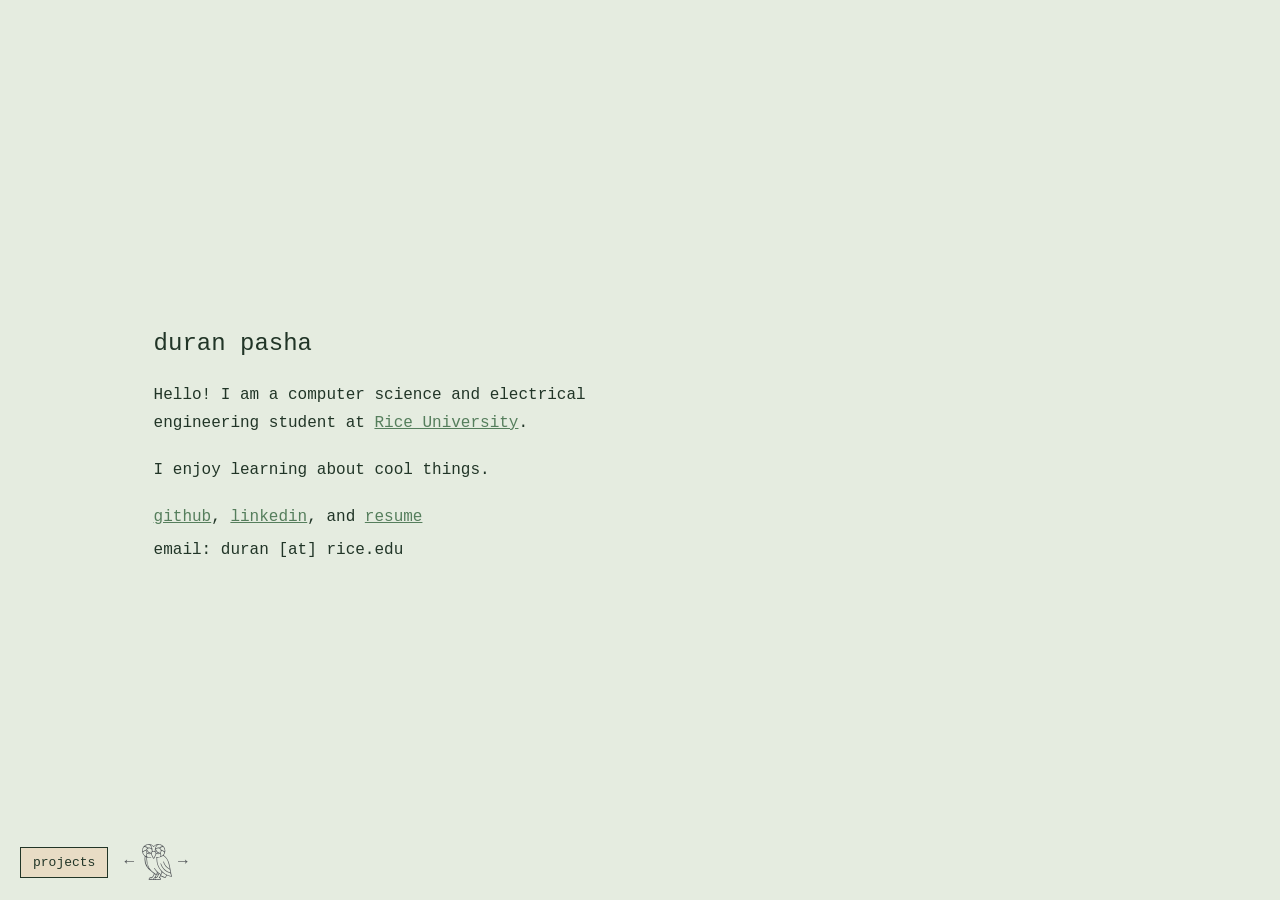
<file: index.html>
<!DOCTYPE html>
<html lang="en">
<head>
    <meta charset="UTF-8">
    <meta name="viewport" content="width=device-width, initial-scale=1.0">
    <title>Duran Pasha</title>
    <link rel="stylesheet" href="style.css">
</head>
<body>
    <main>
        <h1>duran pasha</h1>

        <p>
            Hello! I am a computer science and electrical engineering student at <a href="https://rice.edu/" target="_blank">Rice University</a>.
        </p>

        <p class="bio">
            I enjoy learning about cool things.
        </p>

        <p class="links">
            <a href="https://github.com/DuranMo" target="_blank">github</a>,
            <a href="https://linkedin.com/in/duran-jon-p" target="_blank">linkedin</a>, and
            <a href="Duran Pasha Resume.pdf" target="_blank">resume</a>
        </p>
        <p class="email">email: duran [at] rice.edu</p>
    </main>
    <div class="bottom-links">
        <a href="projects/" class="projects-button">projects</a>
        <nav class="webring" aria-label="Rice CS Atlas">
            <a class="webring-arrow" href="https://thericeatlas.com/nav.html?netid=dm157&amp;dir=prev" aria-label="Previous website in Rice Atlas">&#8592;</a>
            <a class="webring-directory" href="https://thericeatlas.com/" aria-label="Rice CS Atlas directory">
                <img src="images/Rice_Owl_Flat_425_Gray.svg" alt="Rice CS Atlas" width="30" height="36">
            </a>
            <a class="webring-arrow" href="https://thericeatlas.com/nav.html?netid=dm157&amp;dir=next" aria-label="Next website in Rice Atlas">&#8594;</a>
        </nav>
    </div>
</body>
</html>
</file>
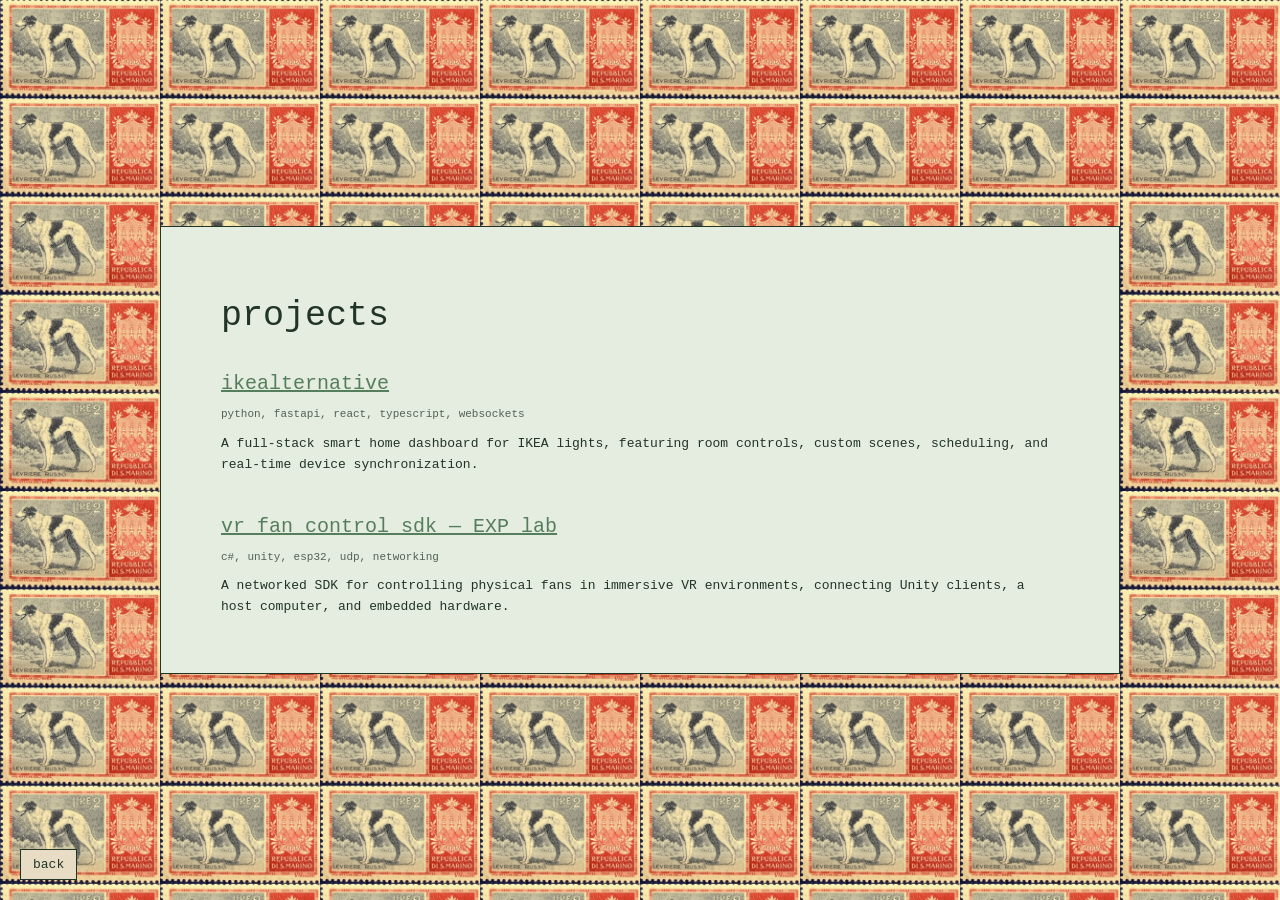
<file: borzoi/index.html>
<!DOCTYPE html>
<html lang="en">
<head>
    <meta charset="UTF-8">
    <meta name="viewport" content="width=device-width, initial-scale=1.0">
    <title>Projects | Duran Pasha</title>
    <link rel="stylesheet" href="style.css">
</head>
<body>
    <main class="projects-box">
        <a href="../" class="back-button">back</a>

        <h1>projects</h1>

        <section class="project">
            <h2>
                <a href="https://github.com/DuranMo/ikealternative"
                   target="_blank" rel="noopener noreferrer">
                    ikealternative
                </a>
            </h2>

            <p class="tech">python, fastapi, react, typescript, websockets</p>

            <p>
                A full-stack smart home dashboard for IKEA lights,
                featuring room controls, custom scenes, scheduling,
                and real-time device synchronization.
            </p>
        </section>

        <section class="project">
            <h2>
                <a href="https://pixels.rice.edu/"
                target="_blank"
                rel="noopener noreferrer">
                    vr fan control sdk — EXP lab
                </a>
            </h2>

            <p class="tech">c#, unity, esp32, udp, networking</p>

            <p>
                A networked SDK for controlling physical fans in
                immersive VR environments, connecting Unity clients,
                a host computer, and embedded hardware.
            </p>
        </section>
    </main>
</body>
</html>
</file>
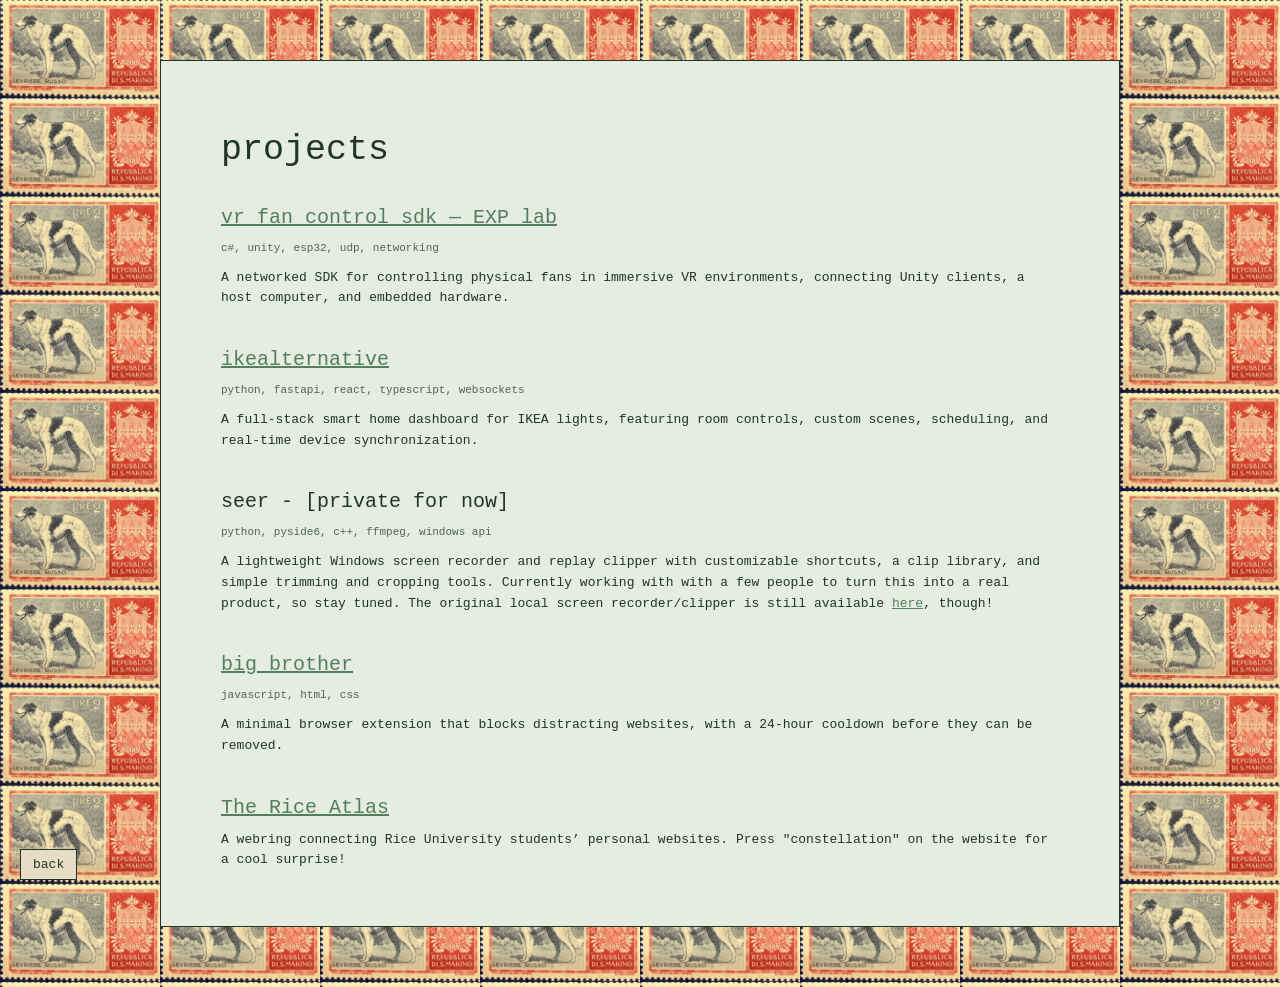
<file: projects/index.html>
<!DOCTYPE html>
<html lang="en">
<head>
    <meta charset="UTF-8">
    <meta name="viewport" content="width=device-width, initial-scale=1.0">
    <title>Projects | Duran Pasha</title>
    <link rel="stylesheet" href="style.css">
</head>
<body>
    <main class="projects-box">
        <a href="../" class="back-button">back</a>

        <h1>projects</h1>

        <section class="project">
            <h2>
                <a href="https://pixels.rice.edu/"
                target="_blank"
                rel="noopener noreferrer">
                    vr fan control sdk — EXP lab
                </a>
            </h2>

            <p class="tech">c#, unity, esp32, udp, networking</p>

            <p>
                A networked SDK for controlling physical fans in
                immersive VR environments, connecting Unity clients,
                a host computer, and embedded hardware.
            </p>
        </section>

        <section class="project">
            <h2>
                <a href="https://github.com/DuranMo/ikealternative"
                   target="_blank" rel="noopener noreferrer">
                    ikealternative
                </a>
            </h2>

            <p class="tech">python, fastapi, react, typescript, websockets</p>

            <p>
                A full-stack smart home dashboard for IKEA lights,
                featuring room controls, custom scenes, scheduling,
                and real-time device synchronization.
            </p>
        </section>

        <section class="project">
            <h2>
                    seer - [private for now]
            </h2>

            <p class="tech">python, pyside6, c++, ffmpeg, windows api</p>

            <p>
                A lightweight Windows screen recorder and replay clipper
                with customizable shortcuts, a clip library, and simple
                trimming and cropping tools. Currently working with with
                a few people to turn this into a real product, so stay tuned.
                The original local screen recorder/clipper is still available 
                <a href="https://github.com/DuranMo/seer" target="_blank" rel="noopener noreferrer">here</a>,
                though!
            </p>
        </section>

        <section class="project">
            <h2>
                <a href="https://github.com/DuranMo/big_brother"
                   target="_blank" rel="noopener noreferrer">
                    big_brother
                </a>
            </h2>

            <p class="tech">javascript, html, css</p>

            <p>
                A minimal browser extension that blocks distracting websites,
                with a 24-hour cooldown before they can be removed.
            </p>
        </section>

        <section class="project">
            <h2>
                <a href="https://thericeatlas.com/"
                   target="_blank" rel="noopener noreferrer">
                    The Rice Atlas
                </a>
            </h2>

            <p>
                A webring connecting Rice University students&#8217; personal websites. Press "constellation" on the website for a cool surprise!
                
            </p>
        </section>
    </main>
</body>
</html>
</file>
<file: style.css>
:root {
    --background: #e5ece0;
    --text: #213527;
    --link: #557e5c;
}

body {
    margin: 0;
    min-height: 100vh;

    display: flex;
    align-items: center;

    background-color: var(--background);
    color: var(--text);

    font-family: "Lucida Console", "Courier New", monospace;
}

main {
    width: 500px;
    max-width: 80%;
    margin-left: 12%;
    line-height: 1.7;
}

h1 {
    font-size: 24px;
    font-weight: normal;
    margin: 0 0 18px;
}

p {
    font-size: 16px;
    margin: 0 0 12px;
}

.bio {
    margin-top: 20px;
}

.links {
    margin-top: 20px;
    margin-bottom: 6px;
}

.email {
    margin-top: 0;
}

.webring {
    display: inline-flex;
    align-items: center;
    gap: 4px;
    color: #53575a;
}

.webring a {
    display: inline-flex;
    align-items: center;
    justify-content: center;
    min-height: 36px;
    box-sizing: border-box;
    color: inherit;
    text-decoration: none;
}

.webring a:focus-visible {
    outline: 2px solid var(--text);
    outline-offset: 2px;
}

.webring-arrow {
    padding: 4px;
}

.webring-arrow:last-child {
    margin-left: -2px;
}

.webring-directory {
    padding: 0;
}

.webring img {
    display: block;
    object-fit: contain;
}

a {
    color: var(--link);
}

/* a:hover {
    opacity: 0.7;
} */

.weird {
    font-family: "Comic Sans MS", cursive;
}

.normal {
    font-family: Georgia, serif;
}

.bottom-links {
    position: fixed;
    bottom: 20px;
    left: 20px;
    display: flex;
    align-items: center;
    gap: 12px;
}

.projects-button {
    padding: 8px 12px;
    background: #e8dcc5;
    border: 1px solid #213527;

    color: #213527;
    font-size: 13px;
    line-height: 1;
    text-decoration: none;
}

.projects-button:hover {
    background: #f3e8d4;
}

/* .borzoi-link:hover img {
    transform: rotate(-8deg) scale(1.1);
} */

@media (max-width: 600px) {
    main {
        margin-left: 8%;
        max-width: 84%;
    }
}
</file>
<file: borzoi/style.css>
:root {
    --background: #e5ece0;
    --text: #213527;
    --link: #557e5c;
}

body {
    margin: 0;
    min-height: 100vh;

    display: flex;
    align-items: center;
    justify-content: center;

    background-color: var(--background);
    background-image: url("../images/borzoi.png");
    background-repeat: repeat;
    background-size: 160px auto;

    color: var(--text);
    font-family: "Lucida Console", "Courier New", monospace;
}
.projects-box {
    box-sizing: border-box;

    width: 75vw;
    max-width: 1200px;

    margin: 60px auto;
    padding: 45px 60px;

    background: var(--background);
    border: 1px solid var(--text);
    line-height: 1.6;
}

h1 {
    font-size: 35px;
    font-weight: normal;
    margin: 16px 0 24px;
}

h2 {
    font-size: 20px;
    font-weight: normal;
    margin: 0 0 6px;
}

p {
    font-size: 13px;
    margin: 0 0 10px;
}

a {
    color: var(--link);
}

.back-button {
    position: fixed;
    bottom: 20px;
    left: 20px;

    display: inline-block;
    padding: 8px 12px;

    background: #e8dcc5;
    border: 1px solid #213527;

    color: #213527;
    font-size: 13px;
    line-height: 1;
    text-decoration: none;
}

.back-button:hover {
    background: #f3e8d4;
}

.project {
    margin-bottom: 35px;
}

.project:last-child {
    margin-bottom: 0;
}

.tech {
    font-size: 11px;
    opacity: 0.75;
}

@media (max-width: 600px) {
    .projects-box {
        width: calc(100% - 24px);
        min-height: calc(100vh - 24px);
        margin: 12px auto;
        padding: 24px;
    }
}
</file>
<file: projects/style.css>
:root {
    --background: #e5ece0;
    --text: #213527;
    --link: #557e5c;
}

body {
    margin: 0;
    min-height: 100vh;

    display: flex;
    align-items: center;
    justify-content: center;

    background-color: var(--background);
    background-image: url("../images/borzoi.png");
    background-repeat: repeat;
    background-size: 160px auto;

    color: var(--text);
    font-family: "Lucida Console", "Courier New", monospace;
}
.projects-box {
    box-sizing: border-box;

    width: 75vw;
    max-width: 1200px;

    margin: 60px auto;
    padding: 45px 60px;

    background: var(--background);
    border: 1px solid var(--text);
    line-height: 1.6;
}

h1 {
    font-size: 35px;
    font-weight: normal;
    margin: 16px 0 24px;
}

h2 {
    font-size: 20px;
    font-weight: normal;
    margin: 0 0 6px;
}

p {
    font-size: 13px;
    margin: 0 0 10px;
}

a {
    color: var(--link);
}

.back-button {
    position: fixed;
    bottom: 20px;
    left: 20px;

    display: inline-block;
    padding: 8px 12px;

    background: #e8dcc5;
    border: 1px solid #213527;

    color: #213527;
    font-size: 13px;
    line-height: 1;
    text-decoration: none;
}

.back-button:hover {
    background: #f3e8d4;
}

.project {
    margin-bottom: 35px;
}

.project:last-child {
    margin-bottom: 0;
}

.tech {
    font-size: 11px;
    opacity: 0.75;
}

@media (max-width: 600px) {
    .projects-box {
        width: calc(100% - 24px);
        min-height: calc(100vh - 24px);
        margin: 12px auto;
        padding: 24px;
    }
}
</file>
